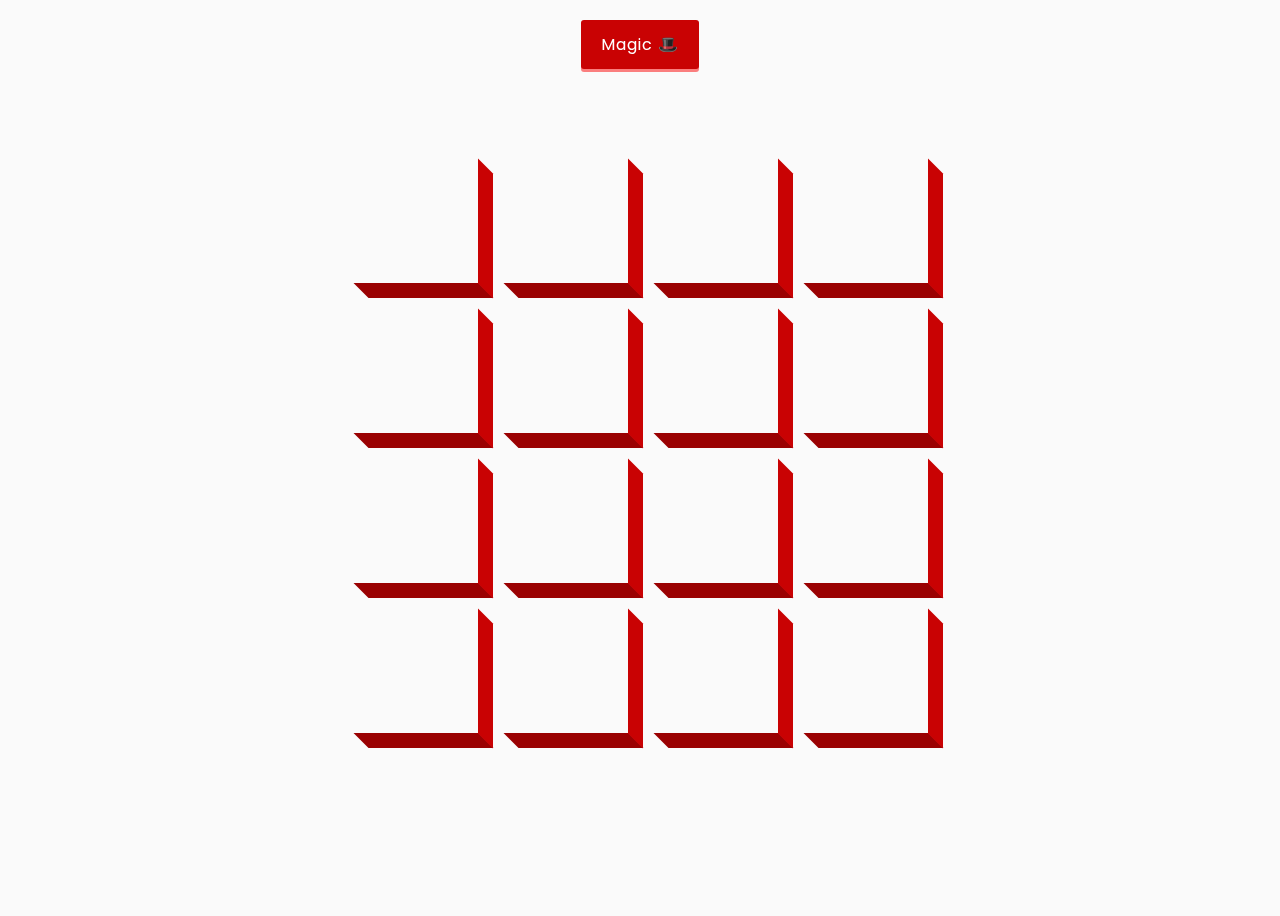
<file: project01 3d-boxes-background/index.html>
<!DOCTYPE html>
<html lang="en">
  <head>
    <meta charset="UTF-8" />
    <meta name="viewport" content="width=device-width, initial-scale=1.0" />
    <link rel="stylesheet" href="style.css" />
    <!-- import font awesome -->
    <link
      rel="stylesheet"
      href="https://cdnjs.cloudflare.com/ajax/libs/font-awesome/5.14.0/css/all.min.css"
      integrity="sha512-1PKOgIY59xJ8Co8+NE6FZ+LOAZKjy+KY8iq0G4B3CyeY6wYHN3yt9PW0XpSriVlkMXe40PTKnXrLnZ9+fkDaog=="
      crossorigin="anonymous"
    />
    <title>3D Boxes Background</title>
  </head>
  <body>
    <button id="btn" class="magic">Magic 🎩</button>
    <div id="boxes" class="boxes big"></div>
    <script src="script.js"></script>
  </body>
</html>
</file>
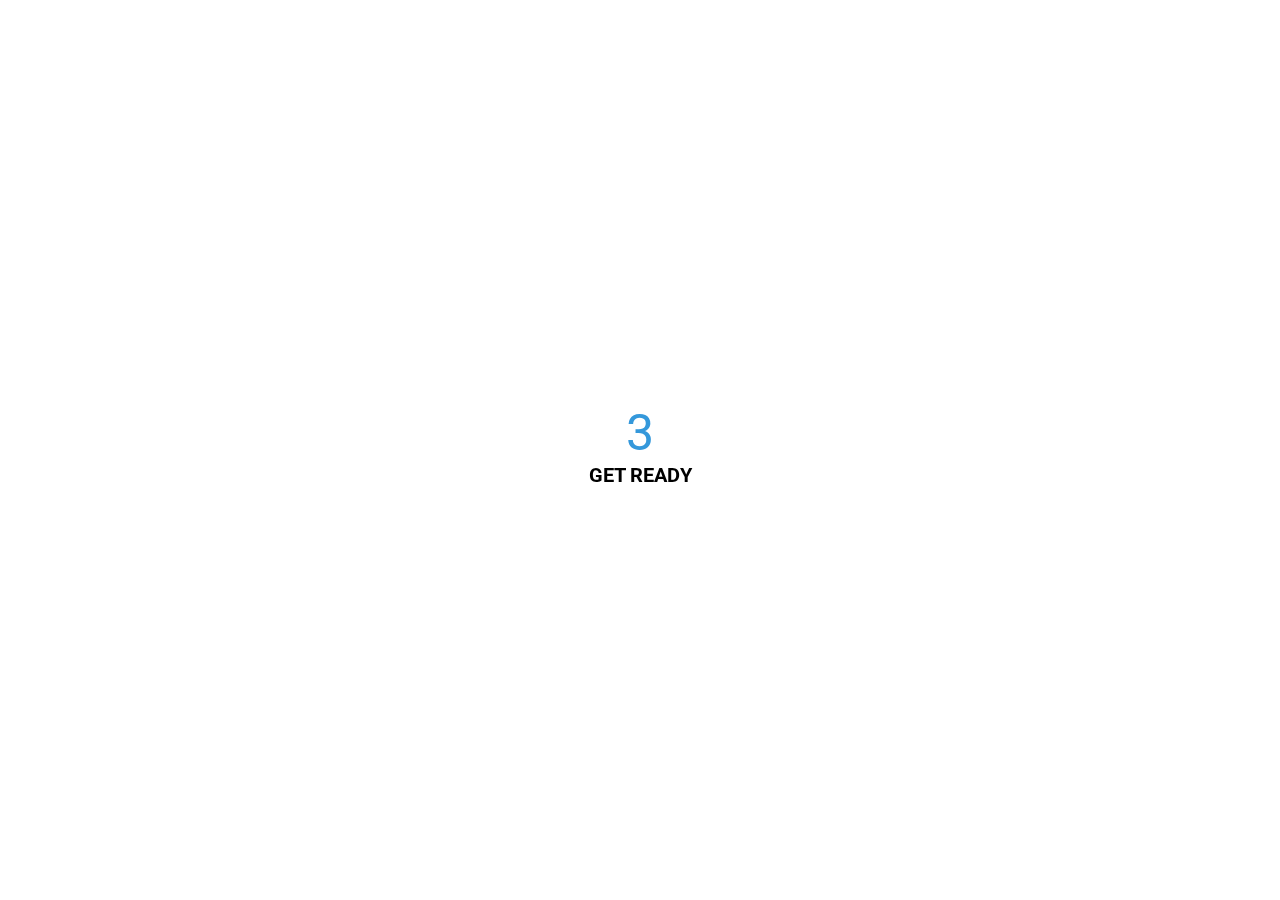
<file: project02 animated-countdown/index.html>
<!DOCTYPE html>
<html lang="en">
  <head>
    <meta charset="UTF-8" />
    <meta name="viewport" content="width=device-width, initial-scale=1.0" />
    <title>Animated Countdown</title>
    <link rel="stylesheet" href="style.css" />
  </head>
  <body>
    <div class="counter">
      <div class="numbers">
        <span class="in">3</span><span>2</span><span>1</span><span>0</span>
      </div>
      <h4>Get Ready</h4>
    </div>
    <div class="final">
      <h1>GO</h1>
      <button id="replay"><span>Replay</span></button>
    </div>
    <script src="script.js"></script>
  </body>
</html>
</file>
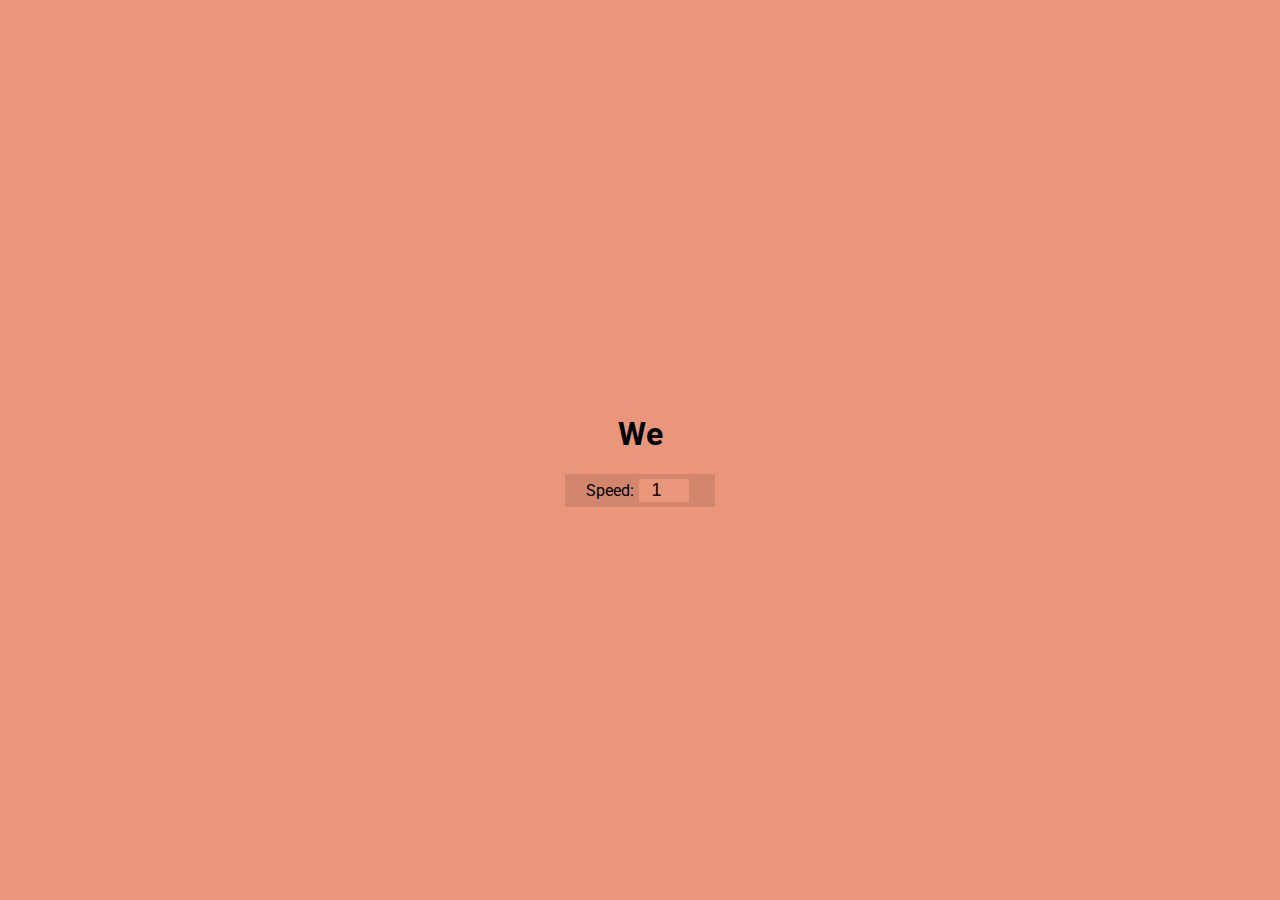
<file: project04 auto-text-effect/index.html>
<!DOCTYPE html>
<html lang="en">
  <head>
    <meta charset="UTF-8" />
    <meta name="viewport" content="width=device-width, initial-scale=1.0" />
    <link rel="stylesheet" href="style.css" />
    <title>Auto Text Effect</title>
  </head>
  <body>
    <h1 id="text">Starting...</h1>
    <div>
      <label for="speed">Speed:</label>
      <input
        type="number"
        name="speed"
        id="speed"
        value="1"
        min="1"
        max="10"
        step="1"
      />
    </div>

    <script src="script.js"></script>
  </body>
</html>
</file>
<file: project01 3d-boxes-background/style.css>
/* display=swap: There is a smooth visual transition when fonts are loaded */
@import url("https://fonts.googleapis.com/css2?family=Roboto:wght@400;700&display=swap");
@import url("https://fonts.googleapis.com/css2?family=Poppins&display=swap");

* {
  box-sizing: border-box;
}

body {
  background: #fafafa;
  font-family: "Roboto", sans-serif;
  display: flex;
  flex-direction: column;
  align-items: center;
  justify-content: center;
  height: 100vh;
  overflow: hidden;
}

.magic {
  background-color: #C90203;
  color: #fff;
  font-family: "Poppins", sans-serif;
  border: 0;
  border-radius: 3px;
  font-size: 16px;
  padding: 12px 20px;
  cursor: pointer;
  position: fixed;
  top: 20px;
  letter-spacing: 1px;
  box-shadow: 0 3px rgba(249, 36, 36, 0.58);
  z-index: 100;
}

.magic:focus {
  outline: none;
}

.magic:active {
  box-shadow: none;
  transform: translateY(2px);
}

.boxes {
  display: flex;
  flex-wrap: wrap;
  justify-content: space-around;
  height: 500px;
  width: 500px;
  position: relative;
  transition: 0.4s ease;
}

/* difference between .boxes.big & .boxes .big */
.boxes.big {
  width: 600px;
  height: 600px;
}

.boxes.big .box {
  /* transform:  change the shape and position of an element */
  /* rotateZ(360deg)  rotate the element 360 degrees */
  transform: rotateZ(360deg);
}

.box {
  background-image: url("https://media1.giphy.com/media/v1.Y2lkPTc5MGI3NjExN2F6ZHRla2IxNXNzNXppc3djc3Azcjg5ZnlpeHdwaGg0dW9ucmlqaCZlcD12MV9pbnRlcm5hbF9naWZfYnlfaWQmY3Q9Zw/gNke2UrUTopOg/giphy.gif");
  background-repeat: no-repeat;
  background-size: 500px 500px;
  position: relative;
  height: 125px;
  width: 125px;
  transition: 0.4s ease;
}

.box::after {
  content: "";
  background-color: #C90203;
  position: absolute;
  top: 8px;
  right: -15px;
  height: 100%;
  width: 15px;
  transform: skewY(45deg);
}

.box::before {
  content: "";
  background-color: #9A0102;
  position: absolute;
  bottom: -15px;
  left: 8px;
  height: 15px;
  width: 100%;
  transform: skewX(45deg);
}
</file>
<file: project02 animated-countdown/style.css>
@import url("https://fonts.googleapis.com/css2?family=Roboto:wght@400;700&display=swap");

* {
  box-sizing: border-box;
}

body {
  font-family: "Roboto", sans-serif;
  margin: 0;
  height: 100vh;
  overflow: hidden;
}

h4 {
  font-size: 20px;
  margin: 5px;
  text-transform: uppercase;
}

/* transform: translate(-50%, -50%); is often used in combination with absolute positioning to achieve perfect centering of an element, especially when the size of the element is unknown or dynamically changing. */
/* 1. 'position: absolute' or 'position: fixed'; 2.top: 50% and left: 50%; 3. transform: translate(-50%, -50%) */
.counter {
  position: fixed;
  top: 50%;
  left: 50%;
  transform: translate(-50%, -50%);
  text-align: center;
}

.counter.hide {
  /* scale(0) hides the element */
  transform: translate(-50%, -50%) scale(0);
  /* hide: the name of the animation */
  animation: hide 0.2s ease-out;
}

/* define a keyframes animation named 'hide', contains two key points: 0% 100% */
@keyframes hide {
  0% {
    transform: translate(-50%, -50%) scale(1);
  }

  100% {
    transform: translate(-50%, -50%) scale(0);
  }
}

.final {
  position: fixed;
  top: 50%;
  left: 50%;
  transform: translate(-50%, -50%) scale(0);
  text-align: center;
}

.final.show {
  transform: translate(-50%, -50%) scale(1);
  animation: show 0.2s ease-out;
}

@keyframes show {
  0% {
    transform: translate(-50%, -50%) scale(0);
  }

  30% {
    transform: translate(-50%, -50%) scale(1.4);
  }

  100% {
    transform: translate(-50%, -50%) scale(1);
  }
}

.numbers {
  color: #3498db;
  font-size: 50px;
  position: relative;
  overflow: hidden;
  width: 250px;
  height: 50px;
}

.numbers span {
  position: absolute;
  top: 50%;
  left: 50%;
  transform: translate(-50%, -50%) rotate(120deg);
  transform-origin: bottom center;
}

.numbers span.in {
  transform: translate(-50%, -50%) rotate(0deg);
  animation: goIn 0.5s ease-in-out;
}

.numbers span.out {
  animation: goOut 0.5s ease-in-out;
}

@keyframes goIn {
  0% {
    transform: translate(-50%, -50%) rotate(120deg);
  }

  30% {
    transform: translate(-50%, -50%) rotate(-20deg);
  }

  60% {
    transform: translate(-50%, -50%) rotate(10deg);
  }

  100% {
    transform: translate(-50%, -50%) rotate(0deg);
  }
}

@keyframes goOut {
  0% {
    transform: translate(-50%, -50%) rotate(0deg);
  }

  60% {
    transform: translate(-50%, -50%) rotate(20deg);
  }

  100% {
    transform: translate(-50%, -50%) rotate(-120deg);
  }
}

#replay {
  background-color: #3498db;
  background-position: 3px;
  border: none;
  color: aliceblue;
  padding: 5px;
  text-align: center;
  display: inline-block;
  cursor: pointer;
  transition: all 0.3s;
}

#replay span{
  cursor: pointer;
  display: inline-block;
  position: relative;
  transition: 0.3s;
}

#replay span:after{
  content: '\00bb';
  position: absolute;
  opacity: 0;
  top: 0;
  right: -20px;
  transition: 0.5s;
}

#replay:hover span{
  padding-right: 25px;
}

#replay:hover span:after{
  opacity: 1;
  right: 0;
}
</file>
<file: project04 auto-text-effect/style.css>
@import url("https://fonts.googleapis.com/css2?family=Roboto:wght@400;700&display=swap");

* {
  box-sizing: border-box;
}

body {
  background-color: darksalmon;
  font-family: "Roboto", sans-serif;
  display: flex;
  flex-direction: column;
  align-items: center;
  justify-content: center;
  height: 100vh;
  overflow: hidden;
  margin: 0;
}

div {
  background: rgba(0, 0, 0, 0.1);
  width: 150px;
  display: flex;
  flex-direction: row;
  align-items: center;
  justify-content: center;
}

input {
  width: 50px;
  margin: 5px;
  font-size: 18px;
  background-color: darksalmon;
  border: none;
  text-align: center;
}

input:focus {
  outline: none;
}
</file>
